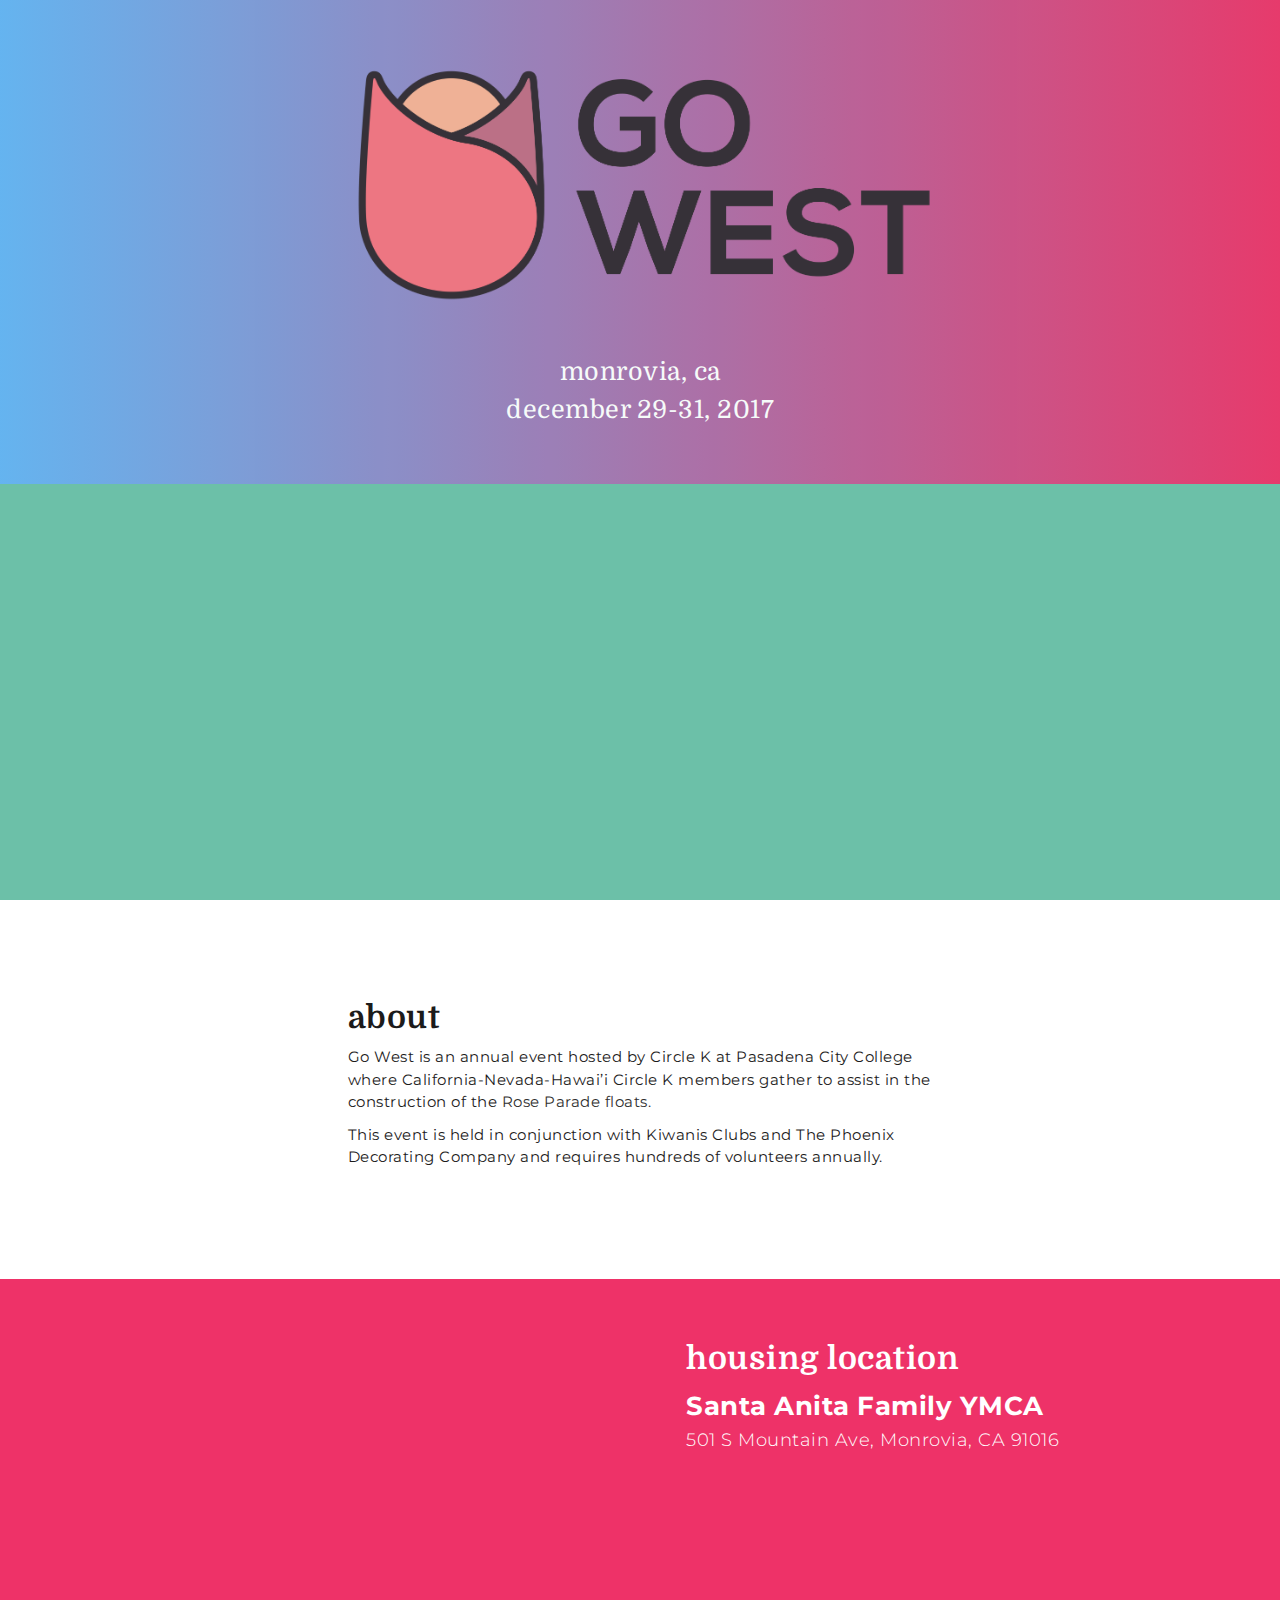
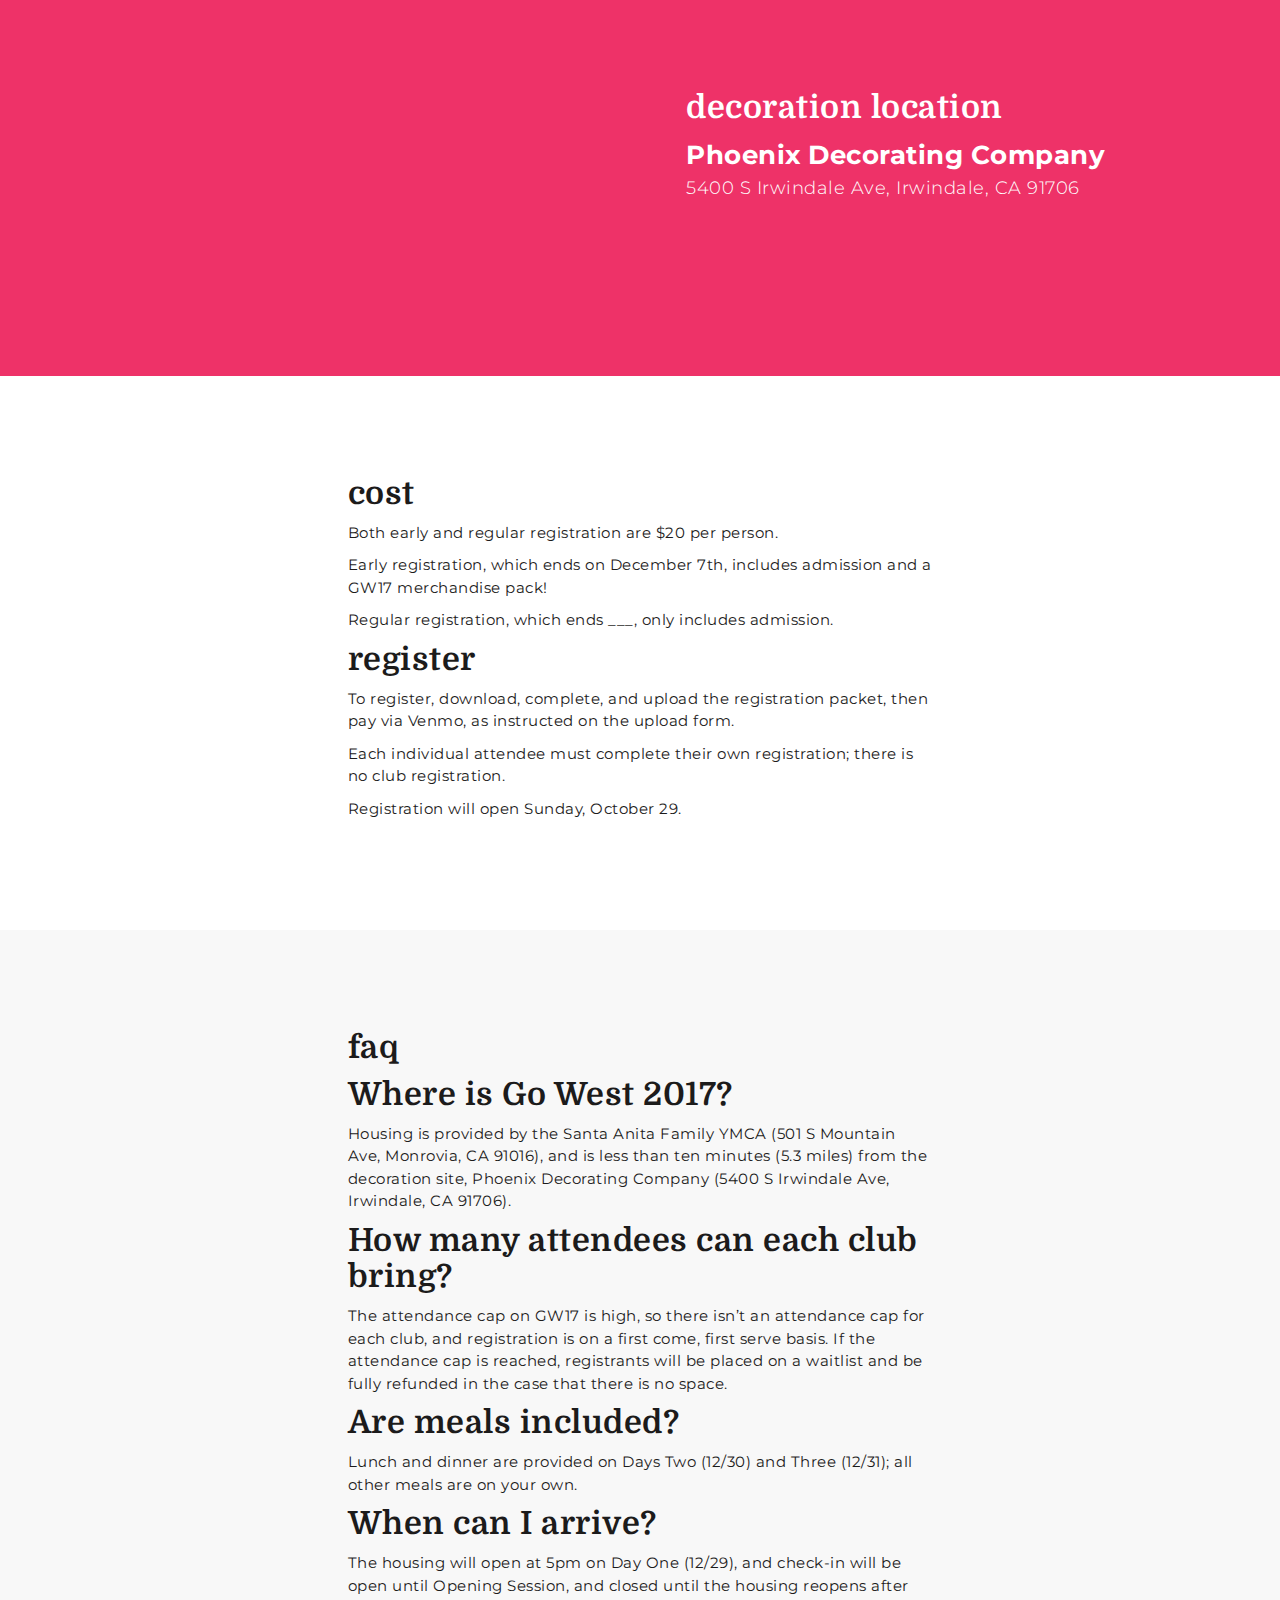
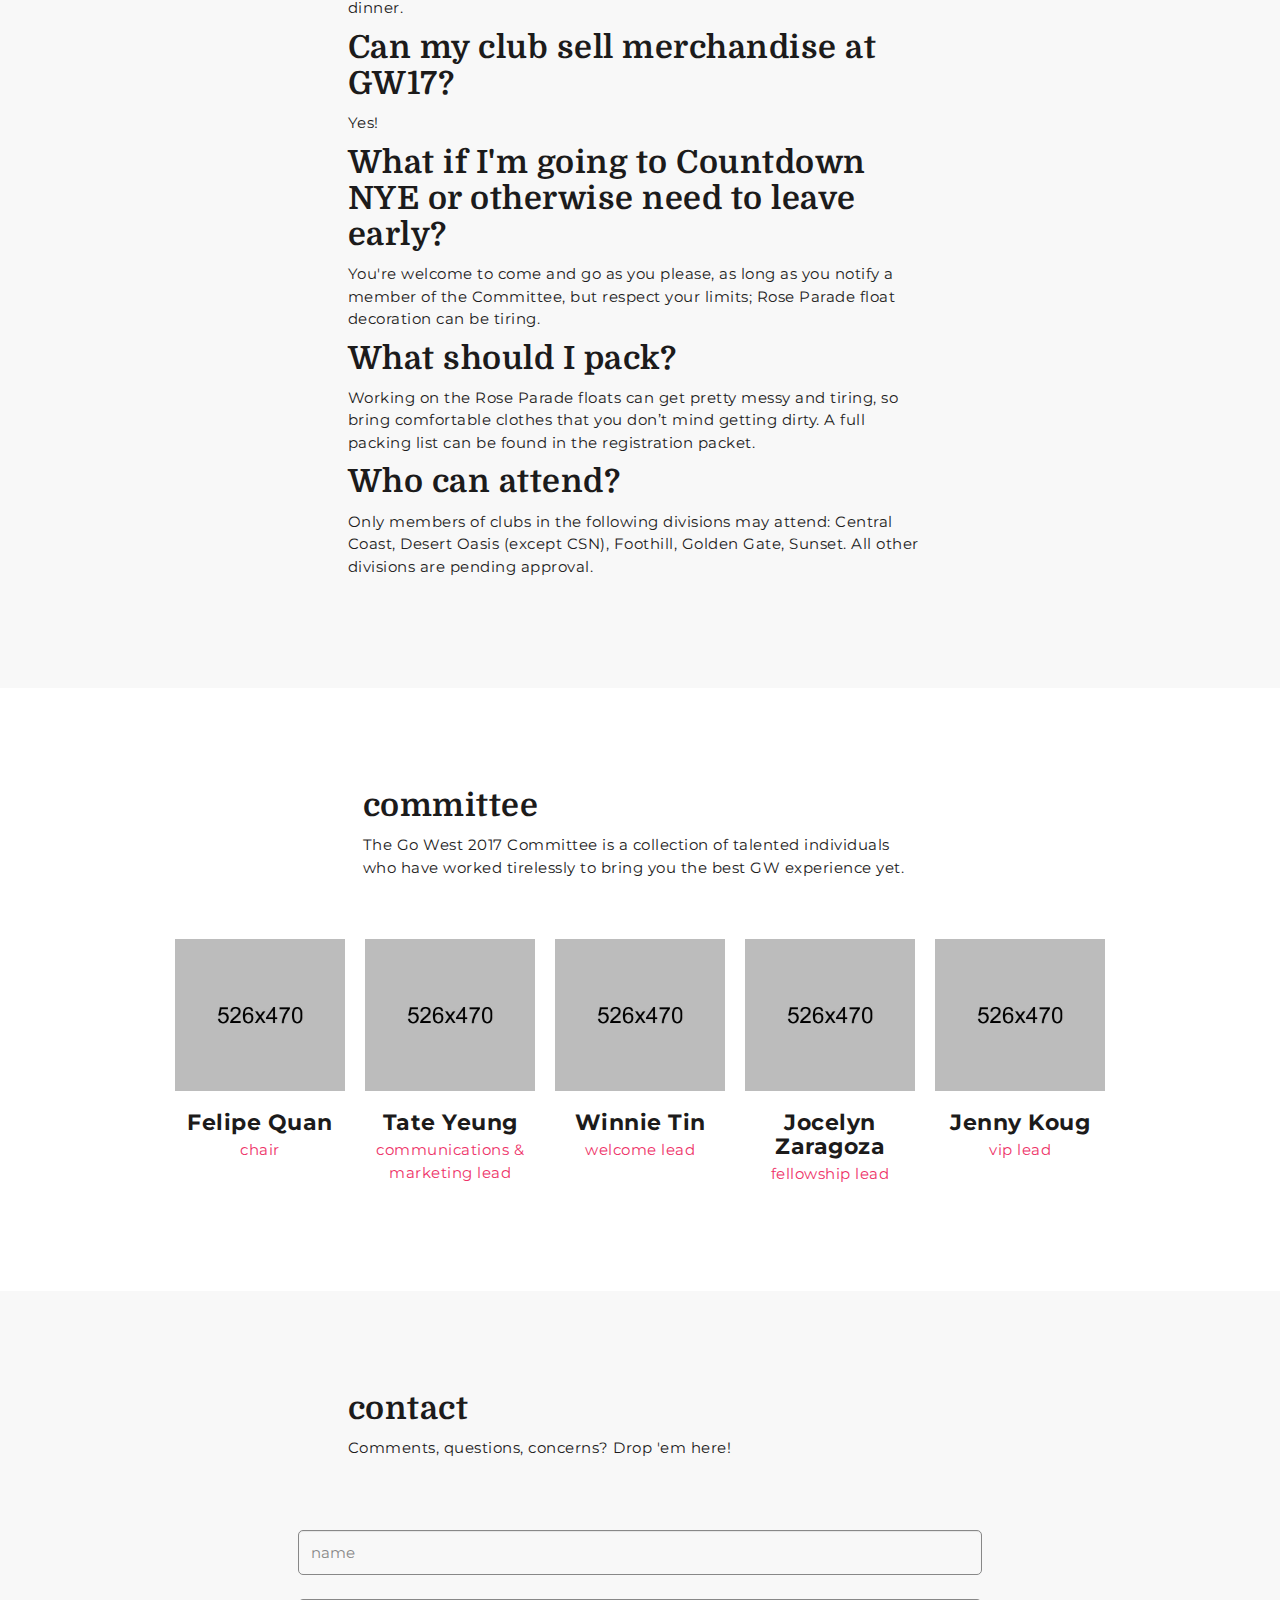
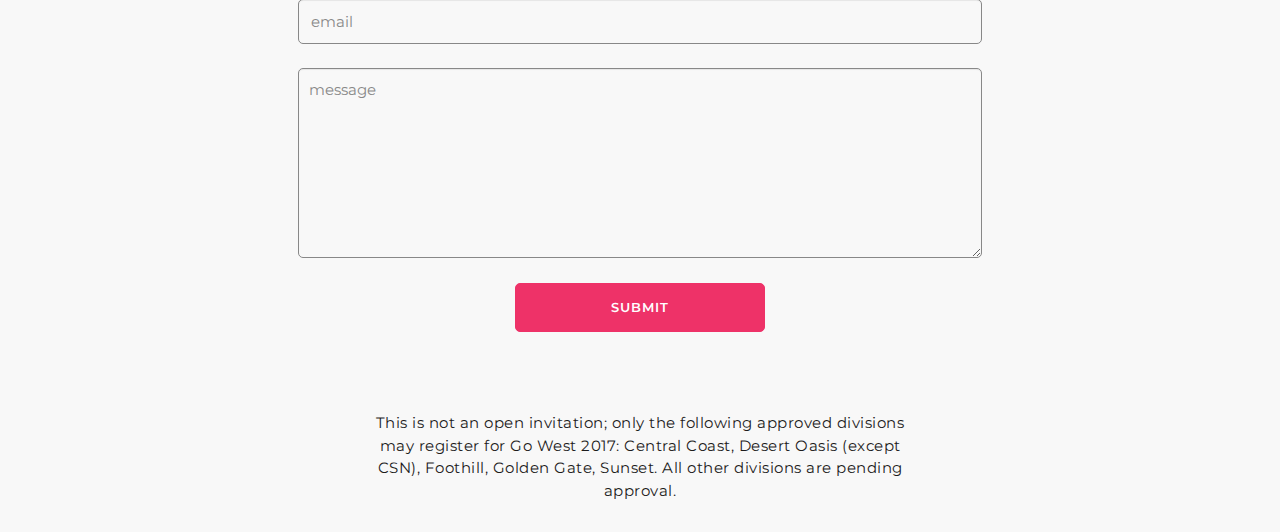
<file: index.html>
<!DOCTYPE html>
<html lang="en">
  <head>
    <meta charset="utf-8">
    <meta http-equiv="X-UA-Compatible" content="IE=edge">
    <meta name="viewport" content="width=device-width, initial-scale=1">
    <!-- The above 3 meta tags *must* come first in the head; any other head content must come *after* these tags -->
    <title>Go West 2017</title>
    <!-- Favicon -->
    <link rel="shortcut icon" type="image/icon" href="assets/images/logo_square.png"/>
    <!-- Font Awesome -->
    <link href="https://maxcdn.bootstrapcdn.com/font-awesome/4.6.3/css/font-awesome.min.css" rel="stylesheet">
    <!-- Bootstrap -->
    <link href="assets/css/bootstrap.min.css" rel="stylesheet">
    <!-- Slick slider -->
    <link href="assets/css/slick.css" rel="stylesheet">
    <!-- Theme color -->
    <link id="switcher" href="assets/css/theme-color/default-theme.css" rel="stylesheet">

    <!-- Chrome theme color -->
    <meta name="theme-color" content="#6cc0a8">

    <!-- Main Style -->
    <link href="style.css" rel="stylesheet">

    <!-- Fonts -->

    <!-- Open Sans for body font -->
  	<!-- <link href="https://fonts.googleapis.com/css?family=Open+Sans:300,400,400i,600,700,800" rel="stylesheet"> -->
  	<!-- Montserrat for title -->
  	<link href="https://fonts.googleapis.com/css?family=Montserrat:300,400" rel="stylesheet">

    <!-- brand font: domine -->
    <link href="https://fonts.googleapis.com/css?family=Domine" rel="stylesheet">
    <!-- font-family: 'Domine', serif; -->

    <!-- brand font: brutal -->
    <link href="assets/fonts/stylesheet.css" rel="stylesheet">




      <!-- HTML5 shim and Respond.js for IE8 support of HTML5 elements and media queries -->
      <!-- WARNING: Respond.js doesn't work if you view the page via file:// -->
      <!--[if lt IE 9]>
        <script src="https://oss.maxcdn.com/html5shiv/3.7.2/html5shiv.min.js"></script>
        <script src="https://oss.maxcdn.com/respond/1.4.2/respond.min.js"></script>
      <![endif]-->

      <meta
     name='viewport'
     content='width=device-width, initial-scale=1.0, maximum-scale=1.0, user-scalable=0'
/>
  </head>
  <body>

  	<!-- Start Header -->
	  <header id="mu-hero" class="" role="banner">
  		<div class="mu-hero-overlay">
  			<div class="container">
  				<div class="mu-hero-area">

  					<!-- Start hero featured area -->
  					<div class="mu-hero-featured-area">
  						<!-- Start center Logo -->
  						<div class="mu-logo-area">
  							<!-- text based logo -->
  							<!-- <a class="mu-logo" href="#">Eventoz</a> -->
  							<!-- image based logo -->
  							<a class="mu-logo" href="#"><img src="assets/images/wordmark.png" alt="go west logo"></a>
  						</div>
  						<!-- End center Logo -->

  						<div class="mu-hero-featured-content">

  							<!-- <h1>Go West</h1>
  							<h2>presented by Circle K International at Pasadena City College</h2>
  							<p class="mu-event-date-line">December 29-31, 2017</p> -->

                <h2>monrovia, ca</h2>
                <h2>december 29-31, 2017</h2>
  							<div class="mu-event-counter-area">
  								<div id="mu-event-counter"></div>
                  <!-- EARLY REGISTRATION COUNTER -->
                  <!-- <div id="mu-early-counter"></div> -->
  							</div>
  						</div>
  					</div>
  					<!-- End hero featured area -->
  				</div>
  			</div>
  		</div>
  	</header>
  	<!-- End Header -->

  	<!-- Start main content -->
  	<main role="main">

		<!-- Start About -->
		<section id="mu-about">
			<div class="container">
				<div class="row">
					<div class="col-md-6 col-md-offset-3">
						<div class="mu-about-area">
							<!-- Start Feature Content -->
							<div class="row">
										<h2>about</h2>
										<p>Go West is an annual event hosted by Circle K at Pasadena City College where California-Nevada-Hawai’i Circle K members gather to assist in the construction of the <a href="https://en.wikipedia.org/wiki/Rose_Parade_floats" target="_blank">Rose Parade floats.</a></p>
                    <p>This event is held in conjunction with Kiwanis Clubs and The Phoenix Decorating Company and requires hundreds of volunteers annually.</p>
							</div>
							<!-- End Feature Content -->

						</div>
					</div>
				</div>
			</div>
		</section>
		<!-- End About -->

		<!-- Start Venue -->
		<section id="mu-venue">
			<div class="mu-venue-area">

				<div class="row">
					<div class="col-md-6">
						<div class="mu-venue-map">
							<iframe src="https://www.google.com/maps/embed/v1/place?key=AIzaSyBO7XylK9NUvX1wHfMBZzA-9_16dDCNOJ0&q=place_id:ChIJQ5E_IhHZwoARzWvM5gI6aMw&zoom=10" width="100%" height="350" frameborder="0" style="border:0" allowfullscreen></iframe>
						</div>
					</div>

					<div class="col-md-6">
						<div class="mu-venue-address" >
							<h2 style="color: #fff">housing location<!--<i class="fa fa-chevron-right" aria-hidden="true"></i>--> </h2>
							<h3 style="color: #fff">Santa Anita Family YMCA</h3>
							<h4 style="color: #fff">501 S Mountain Ave, Monrovia, CA 91016</h4>
							<!-- <p>Lorem ipsum dolor sit amet, consectetur adipisicing elit. Dolorem reiciendis incidunt accusantium porro amet repellendus hic corporis fugiat officiis, sequi iste distinctio possimus dignissimos, veniam quae delectus. Fuga, modi, perferendis!</p> -->
						</div>
					</div>
				</div>

        <div class="row">
					<div class="col-md-6">
						<div class="mu-venue-map">
							<iframe src="https://www.google.com/maps/embed/v1/directions?key=AIzaSyBO7XylK9NUvX1wHfMBZzA-9_16dDCNOJ0&origin=place_id:ChIJQ5E_IhHZwoARzWvM5gI6aMw&destination=place_id:ChIJbxg_DwPYwoARGv_dujEp4qc&zoom=12" width="100%" height="350" frameborder="0" style="border:0" allowfullscreen></iframe>
						</div>
					</div>

					<div class="col-md-6">
						<div class="mu-venue-address" style="color: #fff">
							<h2 style="color: #fff">decoration location<!--<i class="fa fa-chevron-right" aria-hidden="true"></i>--> </h2>
							<h3 style="color: #fff">Phoenix Decorating Company</h3>
							<h4 style="color: #fff">5400 S Irwindale Ave, Irwindale, CA 91706</h4>
							<!-- <p>Lorem ipsum dolor sit amet, consectetur adipisicing elit. Dolorem reiciendis incidunt accusantium porro amet repellendus hic corporis fugiat officiis, sequi iste distinctio possimus dignissimos, veniam quae delectus. Fuga, modi, perferendis!</p> -->
						</div>
					</div>
				</div>
			</div>
		</section>
		<!-- End Venue -->

    <!-- Start Register -->
		<section id="mu-about">
			<div class="container">
				<div class="row">
					<div class="col-md-6 col-md-offset-3">
						<div class="mu-about-area">
							<!-- Start Feature Content -->
							<div class="row">
										<h2>cost</h2>
                    <p>Both early and regular registration are $20 per person.</p>
                    <p>Early registration, which ends on December 7th, includes admission and a GW17 merchandise pack!</p>
                    <p>Regular registration, which ends ___, only includes admission.</p>
                    <h2>register</h2>
										<p>To register, download, complete, and upload the registration packet, then pay via Venmo, as instructed on the upload form.</p>
                    <p>Each individual attendee must complete their own registration; there is no club registration.</p>
                    <p>Registration will open Sunday, October 29.
                    <!-- <a class="mu-register-btn" href="gw17_registrationpacket.pdf" download>download packet</a>
                    <a class="mu-register-btn" href="https://goo.gl/forms/5Z3FbF4sFgxHTzaF2" style="display:inline-block" target="_blank">upload packet</a> -->
							</div>
							<!-- End Feature Content -->

						</div>
					</div>
				</div>
			</div>
		</section>
		<!-- End Register -->

		<!-- Start FAQ -->
    <section id="mu-faq">
      <div class="container">
				<div class="row">
					<div class="col-md-6 col-md-offset-3" style="padding-bottom:100px">
						<div class="mu-about-area" style="padding-bottom:0">
							<!-- Start Feature Content -->
							<div class="row">
								<h2>faq</h2>
							</div>
              <div class="row" id="faqs">
                <h2>Where is Go West 2017?</h2>
                <p>Housing is provided by the Santa Anita Family YMCA (501 S Mountain Ave, Monrovia, CA 91016), and is less than ten minutes (5.3 miles) from the decoration site, Phoenix Decorating Company (5400 S Irwindale Ave, Irwindale, CA 91706).</p>
                <h2>How many attendees can each club bring?</h2>
                <p>The attendance cap on GW17 is high, so there isn’t an attendance cap for each club, and registration is on a first come, first serve basis. If the attendance cap is reached, registrants will be placed on a waitlist and be fully refunded in the case that there is no space.</p>
                <h2>Are meals included?</h2>
                <p>Lunch and dinner are provided on Days Two (12/30) and Three (12/31); all other meals are on your own.</p>
                <!-- <h2>Are non-dues paid members / non-CKI members invited?</h2>
                <p>Iunno lmfao</p> -->
                <h2>When can I arrive?</h2>
                <p>The housing will open at 5pm on Day One (12/29), and check-in will be open until Opening Session, and closed until the housing reopens after dinner.</p>
                <h2>Can my club sell merchandise at GW17?</h2>
                <p>Yes!</p>
                <h2>What if I'm going to Countdown NYE or otherwise need to leave early?</h2>
                <p>You're welcome to come and go as you please, as long as you notify a member of the Committee, but respect your limits; Rose Parade float decoration can be tiring.</p>
                <h2>What should I pack?</h2>
                <p>Working on the Rose Parade floats can get pretty messy and tiring, so bring comfortable clothes that you don’t mind getting dirty. A full packing list can be found in the registration packet. </p>
                <h2>Who can attend?</h2>
                <p>Only members of clubs in the following divisions may attend: Central Coast, Desert Oasis (except CSN), Foothill, Golden Gate, Sunset. All other divisions are pending approval.</p>


              </div>
							<!-- End Feature Content -->

						</div>
					</div>
				</div>
			</div>
    </section>
    <!-- End FAQ -->

    <!-- Start Committee -->
    <section id="mu-speakers">
      <div class="container">
        <div class="row">
					<div class="col-md-6 col-md-offset-3">
							<div class="row" style="padding-top:100px; padding-left:15px; padding-right: 15px">
										<h2>committee</h2>
										<p>The Go West 2017 Committee is a collection of talented individuals who have worked tirelessly to bring you the best GW experience yet.</p>
							</div>
					</div>
				</div>
        <div class="row" style="padding-bottom:100px">
          <div class="col-md-12">
              <!-- Start Committee Content -->
              <div class="mu-speakers-content">

                  <!-- Start single speaker -->
                  <div class="mu-single-speakers col-md-2 col-md-offset-1">
                    <img src="assets/images/speaker-1.jpg" alt="speaker img">
                    <div class="mu-single-speakers-info">
                      <h3>Felipe Quan</h3>
                      <p>chair</p>

                    </div>
                  </div>
                  <!-- End single speaker -->

                  <!-- Start single speaker -->
                  <div class="mu-single-speakers col-md-2">
                    <img src="assets/images/speaker-2.jpg" alt="speaker img">
                    <div class="mu-single-speakers-info">
                      <h3>Tate Yeung</h3>
                      <p>communications & marketing lead</p>

                    </div>
                  </div>
                  <!-- End single speaker -->


                  <!-- Start single speaker -->
                  <div class="mu-single-speakers col-md-2">
                    <img src="assets/images/speaker-3.jpg" alt="speaker img">
                    <div class="mu-single-speakers-info">
                      <h3>Winnie Tin</h3>
                      <p>welcome lead</p>

                    </div>
                  </div>
                  <!-- End single speaker -->


                  <!-- Start single speaker -->
                  <div class="mu-single-speakers col-md-2">
                    <img src="assets/images/speaker-4.jpg" alt="speaker img">
                    <div class="mu-single-speakers-info">
                      <h3>Jocelyn Zaragoza</h3>
                      <p>fellowship lead</p>

                    </div>
                  </div>
                  <!-- End single speaker -->

                  <!-- Start single speaker -->
                  <div class="mu-single-speakers col-md-2">
                    <img src="assets/images/speaker-1.jpg" alt="speaker img">
                    <div class="mu-single-speakers-info">
                      <h3>Jenny Koug</h3>
                      <p>vip lead</p>

                    </div>
                  </div>
                  <!-- End single speaker -->

              </div>
              <!-- End Speakers Content -->
            </div>
        </div>
      </div>
    </section>
    <!-- End Committee -->

		<!-- Start Contact -->
		<section id="mu-contact">
			<div class="container">
        <div class="row">
          <div class="col-md-6 col-md-offset-3">
						<div class="mu-about-area" style="padding-bottom:0">
							<div class="row">
										<h2>contact</h2>
										<p>Comments, questions, concerns? Drop 'em here!</p>
							</div>

						</div>
					</div>
        </div>
				<div class="row">
					<div class="col-md-12">
						<div class="mu-contact-area" style="padding-top:0">



							<!-- Start Contact Content -->
							<div class="mu-contact-content">
								<div class="row">

								<div class="col-md-12">
									<div class="mu-contact-form-area">
										<div id="form-messages"></div>
											<form id="ajax-contact" method="post" action="mailer.php" class="mu-contact-form">
												<div class="form-group">
													<input type="text" class="form-control" placeholder="name" id="name" name="name" required>
												</div>
												<div class="form-group">
													<input type="email" class="form-control" placeholder="email" id="email" name="email" required>
												</div>
												<div class="form-group">
													<textarea class="form-control" placeholder="message" id="message" name="message" required></textarea>
												</div>
												<button type="submit" class="mu-send-msg-btn"><span>SUBMIT</span></button>
								            </form>
										</div>
									</div>
								</div>
							</div>
							<!-- End Contact Content -->
						</div>
					</div>
				</div>
			</div>
		</section>
		<!-- End Contact -->

	</main>
	<!-- End main content -->


	<!-- Start footer -->
	<footer id="mu-footer" role="contentinfo">
			<div class="container">
				<div class="mu-footer-area">
					<!-- <div class="mu-footer-top">
						<div class="mu-social-media">
							<a href="#"><i class="fa fa-facebook"></i></a>
							<a href="#"><i class="fa fa-twitter"></i></a>
							<a href="#"><i class="fa fa-google-plus"></i></a>
							<a href="#"><i class="fa fa-linkedin"></i></a>
							<a href="#"><i class="fa fa-youtube"></i></a>
						</div>
					</div> -->
					<div class="mu-footer-bottom">
						<!-- <p class="mu-copy-right">&copy; Copyright <a rel="nofollow" href="http://markups.io">markups.io</a>. All right reserved.</p> -->
            <div class="col-md-6 col-md-offset-3"
            <p>This is not an open invitation; only the following approved divisions may register for Go West 2017: Central Coast, Desert Oasis (except CSN), Foothill, Golden Gate, Sunset. All other divisions are pending approval.
					</div>
				</div>
			</div>

	</footer>
	<!-- End footer -->


  <!-- jQuery library -->
  <script src="https://ajax.googleapis.com/ajax/libs/jquery/1.11.3/jquery.min.js"></script>
  <!-- Include all compiled plugins (below), or include individual files as needed -->
  <!-- Bootstrap -->
  <script src="assets/js/bootstrap.min.js"></script>
  <!-- Slick slider -->
  <script type="text/javascript" src="assets/js/slick.min.js"></script>
  <!-- Event Counter -->
  <script type="text/javascript" src="assets/js/jquery.countdown.min.js"></script>
  <!-- Ajax contact form  -->
  <script type="text/javascript" src="assets/js/app.js"></script>

  <!-- Custom js -->
	<script type="text/javascript" src="assets/js/custom.js"></script>


  <!-- Google Analytics -->
  <script async src="https://www.googletagmanager.com/gtag/js?id=UA-108574148-1"></script>
  <script>
    window.dataLayer = window.dataLayer || [];
    function gtag(){dataLayer.push(arguments);}
    gtag('js', new Date());

    gtag('config', 'UA-108574148-1');
  </script>

  </body>
</html>
</file>
<file: assets/css/theme-color/default-theme.css>
/*=======================================
Template Design By MarkUps	
Author URI : http://www.markups.io/
========================================*/

.mu-hero-overlay,
.mu-video-overlay {
	background-color: #EE3268;/* fallback for old browsers */
    background: -webkit-linear-gradient(to right, #64b3f4, #EE3268);  /* Chrome 10-25, Safari 5.1-6 */
    background: linear-gradient(to right, #64b3f4, #EE3268); /* W3C, IE 10+/ Edge, Firefox 16+, Chrome 26+, Opera 12+, Safari 7+ */

}

.mu-primary-btn:hover,
.mu-primary-btn:focus,
.mu-copy-right a:hover,
.mu-copy-right a:focus,
.mu-send-msg-btn:hover,
.mu-send-msg-btn:focus,
.mu-faq-content .panel-title a:hover,
.mu-faq-content .panel-title a:focus,
.mu-faq-content .panel-title a[aria-expanded="true"],
.mu-faq-content .panel-title a>span,
.mu-menu ul li a:hover,
.mu-menu ul li a:focus,
.mu-single-speakers-info p,
.mu-single-speakers-social li a:hover,
.mu-single-speakers-social li a:focus,
.mu-logo,
.mu-logo:hover,
.mu-logo:focus,
#mu-hero .navbar-default .navbar-brand,
.mu-navbar .mu-menu li a:hover,
.mu-navbar .mu-menu li a:focus,
.mu-single-event .mu-event-time {
	color: #EE3268;
}

.mu-speakers-slider .slick-next,
.mu-speakers-slider .slick-prev,
#mu-venue,
.mu-popular-price .mu-price-tag,
.mu-navbar .navbar-toggle,
.mu-navbar .navbar-toggle:hover,
.mu-navbar .navbar-toggle:focus,
.navbar-default .navbar-nav > .active > a, 
.navbar-default .navbar-nav > .active > a:focus, 
.navbar-default .navbar-nav > .active > a:hover,
.mu-schedule-menu li a:hover,
.mu-schedule-menu li a:focus,
.mu-schedule-menu li.active a,
.mu-schedule-menu li.active a:hover,
.mu-schedule-menu li.active a:focus {
	background-color: #EE3268;
}

.mu-social-media a:hover,
.mu-social-media a:focus {
	border: 1px solid #EE3268;
	color: #EE3268;
}

.mu-contact-form .form-control:focus,
.mu-schedule-menu li a {
	border: 1px solid #EE3268;    
} 

.mu-send-msg-btn,
.mu-send-msg-btn:focus,
.mu-register-btn:hover,
.mu-register-btn:focus,
.mu-popular-price .mu-register-btn {
	border: 1px solid #EE3268;
	background-color: #EE3268;
}

.mu-faq-content .panel-default > .panel-heading + .panel-collapse > .panel-body {
	border-top-color: #EE3268;

}

.mu-reg-submit-btn:hover,
.mu-reg-submit-btn:focus {
	background-color: #EE3268;
	border: 2px solid #EE3268;
}
</file>
<file: style.css>
/*
Template Name: Eventoz
Author: MarkUps
Author URI: http://www.markups.io/
Version: 1.0
*/


/* Table of Content
==================================================
#BASIC TYPOGRAPHY
#HEADER
#MENU
#ABOUT US
#VIDEO
#SCHEDULE
#SPEAKERS
#VENUE
#PRICING PLANS
#REGISTER FORM
#FAQ
#OUR
#CONTACT US
#FOOTER
#RESPONSIVE STYLE
*/


/*--------------------*/
/* BASIC TYPOGRAPHY */
/*--------------------*/

body,
html {

	height: 100%;
	width: 100%;
}

body {
	font-family: 'Montserrat', serif;
	font-size: 15px;
	letter-spacing: 0.5px;
	line-height: 1.5;
	color: #1c1b1b;
	width: 100%;
	overflow-x: hidden;
}

ul {
	padding: 0;
	margin: 0;
}

ul li {
	list-style: disc;
	font-size: 17px;
	line-height: 1.59;
}

a {
	text-decoration: none;
	color: #2f2f2f;
}

a:hover,
a:focus {
	outline: none;
	text-decoration: none;
}

h1,
h2,
h3,
h4,
h5,
h6 {
	font-family: 'Montserrat', sans-serif;
	font-weight: 700;
	margin-top: 0;
}


h1 {
	font-size: 38px;
}

h2 {
	font-size: 32px;
	line-height: 1.13;
	font-family: 'Domine', serif;
}

h3 {
	font-size: 26px;
}

h4 {
	font-size: 22px;
}

h5 {
	font-size: 20px;
}

h6 {
	font-size: 18px;
}

img {
	border: none;
	max-width: 100%;
}

code {
	background-color: #ee6e73;
	border-radius: 2px;
	color: #fff;
	padding: 2px 4px;
}

pre {
	background-color: #f8f8f8;
	border: 1px solid #eee;
	border-radius: 4px;
	padding: 10px;
}

pre code {
	background-color: transparent;
	color: #333;
}

del{
	text-decoration-color: #ee6e73;
}

kbd {
	background-color: #ddd;
	padding: 4px 6px;
	border-radius: 2px;
	color: ;
}

address {
	line-height: 1.5;
	padding-left: 10px;
}

dl dt {
	font-weight: 700;
}

dl dd {
	margin-left: 0;
}

blockquote {
	background-color: #f8f8f8;
	border-radius: 0 4px 4px 0;
	padding: 5px 15px;

}

blockquote p {
	margin-top: 10px;
}

button {
	padding: 5px 15px;
	border: none;
}

button:focus {
	outline: none;
	border: none;
}


/* ========= BUTTON =========*/

.mu-primary-btn {
	background-color: transparent;
	border-radius: 4px;
	border: 2px solid #ffffff;
	color: #fff;
	display: inline-block;
	font-size: 14px;
	font-weight: 700;
	letter-spacing: 1.5px;
	padding: 12px 35px;
	-webkit-transition: all 0.5s;
	transition: all 0.5s;
}

.mu-primary-btn:hover,
.mu-primary-btn:focus {
	background-color: #fff;
}

.mu-send-msg-btn {
	color: #555;
	font-size: 13px;
	font-weight: 600;
	letter-spacing: 1px;
	text-align: center;
	padding: 14px 24px;
	margin-top: 10px;
	-webkit-transition: all 0.5s;
	transition: all 0.5s;
	width: 250px;
	color: #fff;
	border-radius: 5px;
}

.mu-send-msg-btn:hover,
.mu-send-msg-btn:focus {
	background-color: #fff;
}



/*--------------------*/
/* HEADER */
/*--------------------*/

#mu-hero {
	/*background-image: url("assets/images/head-featured-bg.jpg");*/
	display: inline;
	float: left;
	width: 100%;
	min-height: 100%;
	background-position: center center;
	background-attachment: fixed;
	-webkit-background-size: cover;
	background-size: cover;
	background-color: #6cc0a8
}

.mu-hero-overlay {
	display: inline;
	float: left;
	opacity: 0.94;
	width: 100%;
	height: 100%;
}

.mu-logo-area {
	display: inline;
	float: left;
	text-align: center;
	width: 100%;
}

.mu-logo {
	font-size: 35px;
	font-family: 'Montserrat', sans-serif;
	display: inline-block;
	font-weight: 600;
	/*background: #fff;*/
	/*padding: 5px 20px;*/
	/*margin-bottom: 30px;*/
	width: 80%;
	max-width: 600px;
}


.mu-menu-btn {
	position: fixed;
	right: 15%;
	top: 50px;
	color: #fff;
	font-size: 25px;
	border: 2px solid #fff;
	padding: 5px 14px;
	z-index: 999;
	-webkit-transition: all 0.5s;
	-o-transition: all 0.5s;
	transition: all 0.5s;
}

.mu-menu-btn:hover,
.mu-menu-btn:focus {
	border: 2px solid #fff;
}



/*=== Featured section ===*/

.mu-hero-featured-area {
	display: inline;
	float: left;
	padding: 60px 0 0 0;
	width: 100%;
}

.mu-hero-featured-content {
	display: inline;
	float: right;
	margin-top: 50px;
	text-align: center;
	width: 100%;
}

.mu-hero-featured-content h1 {
	font-size: 45px;
	color: #fff;
	font-weight: 300;
	margin-bottom: 15px;
}


.mu-hero-featured-content h2 {
	color: #fff;
	font-size: 25px;
	font-weight: 300;
}

.mu-event-date-line {
	background-color: #fff;
	color: #333;
	padding: 5px 10px;
	display: inline-block;
	margin-top: 10px;
	font-weight: 600;
}

.mu-event-counter-area {
	display: inline;
	float: left;
	margin-top: 50px;
	width: 100%;
}

#mu-event-counter{
	display: inline;
	float: left;
	width: 100%;
	text-align: center;
}

.mu-event-counter-block {
	/*border: 2px solid #fff;
	border-radius: 50%;*/
	display: inline-block;
	/*height: 180px;
	width: 180px;*/
	text-align: center;
	font-size: 22px;
	color: #fff;
	margin: 0 20px;
	font-weight: 300;
}

.mu-event-counter-block span {
	display: block;
	font-size: 40px;
	font-weight: 700;
	/*padding-top: 56px;*/
	line-height: 40px;
}

/*--------------------*/
/* MENU */
/*--------------------*/

#mu-hero .navbar-default {
	background-color: #fff;
	border-color: #e7e7e7;
	padding: 5px 0;
}

.mu-navbar {
	top: -150px;
	transition: all 0.5s;
}

.mu-nav-show {
	top: 0px;
}

#mu-hero .navbar-default .navbar-brand {
	padding: 15px 15px;
	font-size: 28px;
	line-height: 20px;
}

.mu-navbar .mu-menu li a {
	color: #333;
	-webkit-transition: all 0.5s;
	-o-transition: all 0.5s;
	transition: all 0.5s;
}

.navbar-default .navbar-nav > .active > a,
.navbar-default .navbar-nav > .active > a:focus,
.navbar-default .navbar-nav > .active > a:hover {
	color: #fff;
}



/*--------------------*/
/* ABOUT US */
/*--------------------*/


#mu-about {
	background-color: #fff;
	display: inline;
	float: left;
	width: 100%;
}

.mu-about-area {
	display: inline;
	float: left;
	padding: 100px 0;
	width: 100%;
}

.mu-title-area {
	display: inline;
	float: left;
	text-align: center;
	padding: 0 120px;
	width: 100%;
}

.mu-title {
	color: #1c1b1b;
	margin-bottom: 15px;
	padding: 0;
	z-index: 10;
	text-transform: capitalize;
}

.mu-about-left {
	display: inline;
	float: left;
	width: 100%;
}

.mu-about-right {
	display: inline;
	float: left;
	margin-top: 30px;
	width: 100%;
}



/*--------------------*/
/* VIDEO */
/*--------------------*/


#mu-video {
	background-image: url("assets/images/about-video-bg.jpg");
	background-attachment: fixed;
	background-position: center center;
	-webkit-background-size: cover;
	background-size: cover;
	display: inline;
	float: left;
	width: 100%;
}

.mu-video-overlay {
	display: inline;
	float: left;
	opacity: 0.85;
	width: 100%;
}

.mu-video-area {
	display: inline;
	float: left;
	padding: 200px 0;
	text-align: center;
	width: 100%;
}

.mu-video-area h2 {
	color: #fff;
}

.mu-video-content {
	display: inline;
	float: left;
	width: 100%;
}

.mu-video-play-btn,
.mu-video-close-btn {
	color: #fff;
	font-size: 22px;
	border: 2px solid #fff;
	border-radius: 50%;
	width: 60px;
	display: inline-block;
	height: 60px;
	line-height: 55px;
	text-align: center;
	margin-top: 100px;
	-webkit-transition: all 0.5s;
	-o-transition: all 0.5s;
	transition: all 0.5s;
}

.mu-video-play-btn:hover,
.mu-video-play-btn:focus {
	color: #fff;
	-webkit-transform: scale(1.2);
	        transform: scale(1.2);
}

.mu-video-close-btn {
	border-radius: 50%;
	color: #fff;
	font-size: 18px;
	border: 2px solid #fff;
	position: absolute;
	top: 0;
	right: 15%;
	display: inline-block;
	height: 50px;
	line-height: 45px;
	text-align: center;
	margin-top: 100px;
	-webkit-transition: all 0.5s;
	-o-transition: all 0.5s;
	transition: all 0.5s;
	width: 50px;
}

.mu-video-close-btn:hover,
.mu-video-close-btn:focus {
	color: #fff;
	-webkit-transform: scale(1.2);
	        transform: scale(1.2);
}

.mu-video-iframe-area {
	background-color: rgba(0,0,0,0.84);
	position: fixed;
	top: 0;
	left: 0;
	right: 0;
	bottom: 0;
	width: 100%;
	height: 100%;
	padding: 12% 0;
	text-align: center;
	z-index: 9999;
	display: none;
	-webkit-transition: all 0.5s;
	-o-transition: all 0.5s;
	transition: all 0.5s;
}

.mu-video-iframe-display {
	display: block;
}

.mu-video-iframe-area iframe {

}


/*--------------------*/
/* EVENT SCHEDULE */
/*--------------------*/

#mu-schedule {
	background-color: #f8f8f8;
	display: inline;
	float: left;
	width: 100%;
}

.mu-schedule-area {
	display: inline;
	float: left;
	padding: 100px 0;
	width: 100%;
}

.mu-schedule-content-area  {
	display: inline;
	float: left;
	margin-top: 50px;
	width: 100%;
}

.mu-schedule-menu {
	text-align: center;
	border: none;
}


.mu-schedule-menu li {
	float: none;
	display: inline-block;
}

.mu-schedule-menu li a {
	border-radius: 0;
	margin: 0 10px;
	-webkit-transition: all 0.5s;
	-o-transition: all 0.5s;
	transition: all 0.5s;
}

.mu-schedule-menu li a:hover,
.mu-schedule-menu li a:focus,
.mu-schedule-menu li.active a,
.mu-schedule-menu li.active a:hover,
.mu-schedule-menu li.active a:focus {
	color: #fff;
}

.mu-schedule-content{
	margin-top: 50px;
}

.mu-event-timeline ul li {
	list-style-type: none;
	position: relative;
	width: 2px;
	margin: 0 auto;
	padding-top: 50px;
	background-color: #ddd;
	-webkit-transition: all 0.5s;
	-o-transition: all 0.5s;
	transition: all 0.5s;
}

.mu-event-timeline ul li::after {
	content: '';
	position: absolute;
	left: 50%;
	top: 70px;
	transform: translateX(-50%);
	height: 24px;
	width: 24px;
	border-radius: 50%;
	background: inherit;
}


.mu-event-timeline ul li .mu-single-event {
	background-color: #fff;
	-webkit-box-shadow: 0 0 16px 0 rgba(32,32,47,0.16);
	-moz-box-shadow: 0 0 16px 0 rgba(32,32,47,0.16);
	box-shadow: 0 0 16px 0 rgba(32,32,47,0.16);
	position: relative;
	top: 0;
	width: 400px;
	padding: 15px;
	text-align: left;
}

.mu-event-timeline ul li:nth-child(2n) .mu-single-event {
	left: 50px;
}

.mu-event-timeline ul li:nth-child(2n+1) .mu-single-event {
	left: -450px;
	text-align: right;
}

.mu-event-timeline ul li .mu-single-event img {
	height: 80px;
	width: 80px;
	float: left;
	border-radius: 50%;
	margin-right: 15px;
}

.mu-event-timeline ul li:nth-child(2n+1) .mu-single-event img {
	float: right;
	margin-right: 0;
	margin-left: 15px;
}

.mu-event-timeline ul li .mu-single-event::before {
	content: '';
	position: absolute;
	top: 23px;
	width: 0;
	height: 0;
	border-style: solid;
}

.mu-event-timeline ul li:nth-child(2n+1) .mu-single-event::before {
	right: -15px;
	border-width: 8px 0 8px 16px;
	border-color: transparent transparent transparent #fff;
}

.mu-event-timeline ul li:nth-child(2n) .mu-single-event::before {
	left: -16px;
	border-width: 8px 16px 8px 0;
	border-color: transparent #fff transparent transparent;
}

.mu-event-timeline ul li .mu-single-event h3 {
	margin-bottom: 5px;
	font-size: 16px;
}

.mu-event-timeline ul li .mu-single-event p {
	margin-bottom: 5px;
}

.mu-event-timeline ul li .mu-single-event span {
	font-size: 12px;
}


/*--------------------*/
/* SPEAKERS */
/*--------------------*/


#mu-speakers {
	background-color: #fff;
	display: inline;
	float: left;
	width: 100%;
}

.mu-speakers-area {
	display: inline;
	float: left;
	padding: 100px 0;
	width: 100%;
}

.mu-speakers-content{
	display: inline;
	float: left;
	margin-top: 50px;
	width: 100%;
}

.mu-single-speakers {
	padding: 0 10px;
	outline: none;
	text-align: center;
	-webkit-transition: all 0.3s ease 0s;
	transition: all 0.3s ease 0s;
}

.mu-speakers-slider .slick-next {
	right: -60px;
}

.mu-speakers-slider .slick-prev {
	left: -60px;
}

.mu-single-speakers-info {
	display: inline;
	float: left;
	margin-top: 20px;
	width: 100%;
}

.mu-single-speakers-info h3 {
	margin-bottom: 4px;
	font-size: 22px;
}

.mu-single-speakers-info p {
	margin-bottom: 5px;
}

.mu-single-speakers-social {

}

.mu-single-speakers-social li {
	display: inline-block;
}

.mu-single-speakers-social li a {
	display: inline-block;
	margin-right: 5px;
	-webkit-transition: all 0.5s;
	-o-transition: all 0.5s;
	transition: all 0.5s;
}


/*--------------------*/
/* VENUE */
/*--------------------*/

#mu-venue {
	display: inline;
	float: left;
	width: 100%;
}

.mu-venue-area {
	display: inline;
	float: left;
	width: 100%;
}

.mu-venue-map {
	display: inline;
	float: left;
	width: 100%;
}

.mu-venue-map iframe {
	margin-bottom: -8px;
}

.mu-venue-address {
	display: inline;
	float: left;
	width: 100%;
	padding: 10% 5%;
	color: #fff;
}

.mu-venue-address h2 i {
	margin-top: -4px;
	font-size: 22px;
	display: inline-block;
	vertical-align: middle;
}

.mu-venue-address h3 {
	margin-top: 15px;
	margin-bottom: 0px;
}

.mu-venue-address h4 {
	font-size: 18px;
	font-weight: 300;
	margin-top: 10px;
	margin-bottom: 25px;
}


/*--------------------*/
/* PRICING */
/*--------------------*/


#mu-pricing {
	background-color: #fff;
	display: inline;
	float: left;
	width: 100%;
}

.mu-pricing-area {
	display: inline;
	float: left;
	padding: 100px 0;
	width: 100%;
}

.mu-pricing-conten {
	display: inline;
	float: left;
	margin-top: 50px;
	width: 100%;
}

.mu-single-price {
	background-color: #f8f8f8;
	display: inline;
	float: left;
	text-align: center;
	position: relative;
	width: 100%;
	padding: 15px;
	overflow: hidden;
}

.mu-single-price-head {
	color: #555;
	display: inline;
	float: left;
	width: 100%;
	margin-bottom: 10px;
	margin-top: 10px;
}

.mu-single-price-head .mu-currency {
	font-weight: bold;
	font-size: 30px;
}

.mu-single-price-head .mu-rate {
	font-size: 60px;
	font-weight: bold;
	line-height: 0.9;
	letter-spacing: 3px;
}

.mu-single-price-head .mu-time {
	font-size: 16px;
	font-weight: 300;
	line-height: 0;
	font-style: italic;
}

.mu-single-price .mu-price-title {
	color: #555;
	font-size: 22px;
	padding: 10px 0;
}

.mu-single-price ul {
	list-style: none;
}

.mu-single-price ul li{
	list-style: none;
	color: #555;
}

.mu-register-btn {
	background-color: #fff;
	border: 1px solid #555;
	color: #555;
	margin-top: 20px;
	padding: 10px 40px;
	text-align: center;
	display: inline-block;
	margin-bottom: 20px;
	text-transform: uppercase;
	letter-spacing: 1.5px;
	-webkit-transition: all 0.5s;
	-o-transition: all 0.5s;
	transition: all 0.5s;
}

.mu-register-btn:hover,
.mu-register-btn:focus,
.mu-popular-price .mu-register-btn {
	color: #fff;
}

.mu-popular-price .mu-price-tag {
	color: #fff;
	display: inline-block;
	position: absolute;
	top: 15px;
	left: -62px;
	padding: 10px 60px;
	font-size: 15px;
	text-transform: uppercase;
	letter-spacing: 1.5px;
	font-weight: 700;
	transform: rotate(-45deg);
	text-align: center;
}

/*--------------------*/
/* REGISTER */
/*--------------------*/

#mu-register {
	background-image: url("assets/images/register-bg.jpg");
	background-position: center center;
	background-size: cover;
	background-attachment: fixed;
	display: inline;
	float: left;
	position: relative;
	width: 100%;
}

#mu-register::before {
	background: rgba(0,0,0,0.9);
	bottom: 0;
	content: '';
	left: 0;
	top: 0;
	right: 0;
	position: absolute;
	opacity: 0.9;
}

.mu-register-area {
	display: inline;
	float: left;
	padding: 150px 0;
	width: 100%;
}

.mu-register-area .mu-title,
.mu-register-area p {
	color: #fff;
}

.mu-register-content {
	display: inline;
	float: left;
	width: 100%;
	text-align: center;
	padding: 0 200px;
	margin-top: 50px;
}

.mu-register-form .form-group {
	margin-bottom: 25px;
}

.mu-register-form .form-control {
	height: 50px;
	color: #fff;
	background-color: transparent;
	border: 2px solid #fff;
}

.mu-register-form select.form-control option{
	color: #333;
}

.mu-register-form .form-control::-webkit-input-placeholder {
	color: #fff;
	font-size: 15px;
}

.mu-register-form .form-control:-moz-placeholder { /* Firefox 18- */
	color: #fff;
	font-size: 15px;
}

.mu-register-form .form-control::-moz-placeholder {  /* Firefox 19+ */
	color: #fff;
	font-size: 15px;
}

.mu-register-form .form-control:-ms-input-placeholder {
	color: #fff;
	font-size: 15px;
}

.mu-reg-submit-btn {
	background-color: transparent;
	border: 2px solid #fff;
	color: #fff;
	padding: 12px 75px;
	margin-top: 20px;
	letter-spacing: 1px;
	-webkit-transition: all 0.5s;
	-o-transition: all 0.5s;
	transition: all 0.5s;
}


/*--------------------*/
/* SPONSORS */
/*--------------------*/

#mu-sponsors {
	background-color: #fff;
	display: inline;
	float: left;
	width: 100%;
}

.mu-sponsors-area {
	display: inline;
	float: left;
	padding: 100px 0;
	width: 100%;
}

.mu-sponsors-content {
	display: inline;
	float: left;
	margin-top: 50px;
	width: 100%;
}

.mu-sponsors-single {
	background: #eee;
	display: inline;
	float: left;
	margin-top: 10px;
	margin-bottom: 15px;
	width: 100%;
}


/*--------------------*/
/* FAQ */
/*--------------------*/

#mu-faq {
	background-color: #f8f8f8;
	display: inline;
	float: left;
	position: relative;
	width: 100%;
}

.mu-faq-area {
	display: inline;
	float: left;
	padding: 150px 0;
	width: 100%;
}

.mu-faq-content {
	display: inline;
	float: left;
	width: 100%;
	text-align: center;
	padding: 0 150px;
	margin-top: 50px;
}

.mu-faq-content .panel-default {
	border-radius: 0;
	border-color: #fff;
	box-shadow: 0 2px 3px 0 rgba(0,0,0,0.06);
}

.mu-faq-content .panel-default > .panel-heading {
	color: #333;
	background-color: #fff;
	border-color: #ddd;
	padding: 0;

}

.mu-faq-content .panel-default > .panel-heading + .panel-collapse > .panel-body {
	text-align: left;
}


.mu-faq-content .panel-title {
	text-align: left;
	font-weight: 300;
}

.mu-faq-content .panel-title a {
	display: block;
	padding: 12px 15px;
	-webkit-transition: all 0.5s;
	-o-transition: all 0.5s;
	transition: all 0.5s;
}

.mu-faq-content .panel-title a>span {
	margin-right: 5px;
}


/*--------------------*/
/* CONTACT US */
/*--------------------*/

#mu-contact {
	background-color: #f8f8f8;
	display: inline;
	float: left;
	width: 100%;
}

.mu-contact-area {
	display: inline;
	float: left;
	padding: 100px 0 50px;
	width: 100%;
}

.mu-contact-header {
	display: inline;
	float: left;
	text-align: center;
	width: 100%;
	padding: 0 120px;
}

.mu-contact-content{
	display: inline;
	float: left;
	margin-top: 50px;
	padding: 0 20%;
	width: 100%;
}


.mu-contact-form-area {
	display: inline;
	float: left;
	width: 100%;
}

.mu-contact-form {
	text-align: center;
}

.mu-contact-form .form-group input {
	background: transparent;
	border-radius: 5px;
	color: #333;
	font-size: 15px;
	border: 1px solid #888;
	height: 45px;
	margin-bottom: 24px;
}

.mu-contact-form .form-group textarea {
	background: transparent;
	border: 1px solid #888;
	border-radius: 5px;
	color: #333;
	font-size: 18px;
	padding: 10px;
	height: 190px;
}

.mu-contact-form .form-control:focus {
	background-color: #fff;
    outline: 0;
    box-shadow: none;
}

.mu-contact-form .form-control::-webkit-input-placeholder {
	color: #888;
	font-size: 15px;
}

.mu-contact-form .form-control:-moz-placeholder { /* Firefox 18- */
	color: #888;
	font-size: 15px;
}

.mu-contact-form .form-control::-moz-placeholder {  /* Firefox 19+ */
	color: #888;
	font-size: 15px;
}

.mu-contact-form .form-control:-ms-input-placeholder {
	color: #888;
	font-size: 15px;
}

.mu-contact-form .button-default::after,
.mu-contact-form .button-default > span {
	padding: 12px 40px;
}

#form-messages {
	margin-bottom: 10px;
    background-color: #fff;
}

.success {
	padding: 1em;
	margin-bottom: 0.75rem;
	text-shadow: 0 1px 0 rgba(255, 255, 255, 0.5);
	color: #468847;
	background-color: #dff0d8;
	border: 1px solid #d6e9c6;
	-webkit-border-radius: 4px;
	 -moz-border-radius: 4px;
	      border-radius: 4px;
}

.error {
	padding: 1em;
	margin-bottom: 0.75rem;
	text-shadow: 0 1px 0 rgba(255, 255, 255, 0.5);
	color: #b94a48;
	background-color: #f2dede;
	border: 1px solid rgba(185, 74, 72, 0.3);
	-webkit-border-radius: 4px;
	 -moz-border-radius: 4px;
	      border-radius: 4px;
}



/*--------------------*/
/* FOOTER */
/*--------------------*/


#mu-footer {
	background-color: #f8f8f8;
	display: inline;
	float: left;
	width: 100%;
}

.mu-footer-area{
	display: inline;
	float: left;
	padding: 30px 0;
	text-align: center;
	width: 100%;
}

.mu-footer-top {
	display: inline;
	float: left;
	width: 100%;
}

.mu-social-media {
	display: inline;
	float: left;
	padding: 10px 0;
	width: 100%;
}

.mu-social-media a {
	border: 1px solid #19191a;
	border-radius: 50px;
	color: #19191a;
	display: inline-block;
	font-size: 12px;
	margin-right: 10px;
	text-align: center;
	text-decoration: none;
	transition: all 0.2s ease-in-out 0s;
	width: 35px;
	height: 35px;
	line-height: 35px;
	font-size: 15px;
}

.mu-footer-bottom {
	display: inline;
	float: left;
	width: 100%;
}

.mu-copy-right {
	margin-bottom: 0;
}

.mu-copy-right a {
	font-weight: 600;
	-webkit-transition: all 0.5s;
	-o-transition: all 0.5s;
	transition: all 0.5s;
}



/*--------------------*/
/* RESPONSIVE STYLE */
/*--------------------*/

@media (max-width: 1199px) {

	#mu-hero {
		min-height: auto;
		padding: 0 0 90px 0;
	}

	.mu-register-content {
		padding: 0 150px;
	}

	.mu-video-iframe-area {
		padding: 16% 0;
	}

	.mu-video-close-btn {
		top: 5%;
		right: 5%;
		margin-top: 0;
	}

	.mu-apps-screenshot-slider .slick-prev {
		left: -25px;
	}

	.mu-apps-screenshot-slider .slick-next {
		right: -25px;
	}


}

@media (max-width: 991px) {

	.mu-primary-btn {
		font-size: 14px;
		padding: 12px 22px;
	}

	.mu-navbar .mu-menu {
		margin-top: 5px;
	}

	.mu-navbar .mu-menu li a {
		font-size: 15px;
		padding: 10px 6px;
	}

	.mu-hero-featured-content h1 {
		font-size: 35px;
	}

	.mu-hero-featured-content h2 {
		font-size: 18px;
	}

	.mu-event-date-line {
		font-size: 14px;
	}

	.mu-event-counter-block {
		/*height: 130px;
		width: 130px;*/
		font-size: 16px;
		margin: 0 10px;
	}

	.mu-event-counter-block span {
		font-size: 30px;
		/*padding-top: 32px;*/
		line-height: 32px;
	}

	.mu-event-timeline ul li {
		margin-left: 15%;
	}

	.mu-event-timeline ul li:nth-child(2n+1) .mu-single-event {
		left: 50px;
		text-align: left;
	}

	.mu-event-timeline ul li:nth-child(2n+1) .mu-single-event::before {
		right: auto;
		left: -16px;
		border-width: 8px 16px 8px 0;
		border-color: transparent #fff transparent transparent;
	}

	.mu-event-timeline ul li:nth-child(2n+1) .mu-single-event img {
		float: left;
		margin-right: 15px;
		margin-left: 0;
	}

	.mu-video-iframe-area {
		padding: 16% 5%;
	}

	.mu-video-iframe-area iframe {
		width: 100%;
	}

	.mu-title-area {
		padding: 0 50px;
	}

	.mu-faq-content {
		padding: 0;
	}

	.mu-contact-right {
		margin-top: 50px;
	}

	.mu-menu-btn {
		right: 5%;
	}

	.mu-speakers-slider .slick-next {
		right: 0;
	}

	.mu-speakers-slider .slick-prev {
		left: 0;
	}

	.mu-speakers-slider .slick-next,
	.mu-speakers-slider .slick-prev {
		width: 40px;
		height: 40px;
	}

	.mu-speakers-slider .slick-prev::before,
	.mu-speakers-slider .slick-next::before {
		font-size: 18px;
	}

	.mu-single-speakers-info h3 {
		font-size: 18px;
	}

	.mu-pricing-conten {
		padding: 0 5%;
	}

	.mu-single-price {
		margin-bottom: 30px;
	}



}

@media (max-width: 767px) {

	/*.mu-logo img {
		width: 150px;
	}*/

	.mu-navbar .navbar-toggle .icon-bar {
		background-color: #fff;
	}

	.mu-navbar .mu-menu {
		padding: 0 15px;
	}

	.mu-video-close-btn {
		font-size: 16px;
		height: 40px;
		line-height: 35px;
		width: 40px;
	}



}


@media (max-width: 640px){

	#mu-hero {
		height: auto;
		padding: 0 0 70px 0;
	}

	.mu-event-counter-block {
		/*height: 100px;
		width: 100px;*/
		font-size: 15px;
	}

	.mu-event-counter-block span {
		font-size: 22px;
		/*padding-top: 22px;*/
		line-height: 25px;
	}

	.mu-title-area {
		padding: 0;
	}

	.mu-video-iframe-area {
		padding: 5% 5%;
	}

	.mu-video-iframe-area iframe {
		width: 100%;
		height: 100%;
	}

	.mu-register-content {
		padding: 0 100px;
	}

	.mu-contact-content {
		padding: 0 10%;
	}


}


@media (max-width: 480px) {


	body {
		font-size: 14px;
	}

	.mu-logo {
		/*margin-bottom: 10px;*/
		font-size: 30px;
	}

	.mu-hero-featured-area {
		padding: 60px 0 0 0;
	}

	.mu-hero-featured-content {
		margin-top: 20px;
	}

	.mu-hero-featured-content h1 {
		font-size: 25px;
	}

	.mu-hero-featured-content h2 {
		font-size: 14px;
	}

	.mu-event-date-line {
		font-size: 12px;
	}

	.mu-event-counter-area {
		margin-top: 20px;
	}

	.mu-event-counter-block span {
		font-size: 18px;
		/*padding-top: 16px;*/
		line-height: 20px;
	}

	.mu-event-counter-block {
		/*height: 75px;
		width: 75px;*/
		font-size: 12px;
		margin: 0 5px;
	}

	.mu-video-close-btn {
		top: 2%;
		right: 5%;
		height: 40px;
		line-height: 35px;
		width: 40px;
	}

	.mu-menu-close-btn {
		right: 5%;
		top: 30px;
	}

	.mu-video-area {
		padding: 100px 0;
	}

	.mu-video-iframe-area {
		padding: 10% 5%;
	}

	.mu-video-iframe-area iframe {
		height: 250px;
	}

	h2 {
		font-size: 28px;
	}

	h3 {
		font-size: 24px;
	}

	h4 {
		font-size: 20px;
	}

	.mu-schedule-content {
		margin-top: 30px;
	}

	.mu-schedule-menu li {
		margin-bottom: 15px;
	}

	.mu-schedule-menu li a {
		font-size: 15px;
	}

	.mu-event-timeline ul li {
		margin-left: 5%;
	}

	.mu-event-timeline ul li .mu-single-event,
	.mu-event-timeline ul li:nth-child(2n+1) .mu-single-event,
	.mu-event-timeline ul li:nth-child(2n) .mu-single-event {
		left: 30px;
		width: 350px;
	}

	.mu-event-timeline ul li .mu-single-event h3 {
		margin-bottom: 5px;
		font-size: 14px;
	}

	.mu-venue-address h4 {
		font-size: 16px;
	}

	.mu-register-content,
	.mu-contact-content {
		padding: 0 5%;
	}

	.mu-faq-content .panel-title {
		font-size: 14px;
	}


}


@media (max-width: 360px) {

	/*.mu-logo img {
		width: 120px;
	}*/

	.mu-hero-featured-area {
		padding: 30px 0 0 0;
	}

	.mu-event-counter-block {
		/*height: 56px;
		width: 56px;*/
		font-size: 10px;
	}

	.mu-event-counter-block span {
		font-size: 16px;
		/*padding-top: 10px;*/
		line-height: 16px;
	}

	.mu-video-area {
		padding: 50px 0;
	}

	.mu-video-iframe-area {
		padding: 15% 5%;
	}

	.mu-video-play-btn, .mu-video-close-btn {
		font-size: 18px;
		width: 50px;
		height: 50px;
		line-height: 46px;
		margin-top: 50px;
	}

	h2 {
		font-size: 25px;
	}

	.mu-event-timeline ul li .mu-single-event,
	.mu-event-timeline ul li:nth-child(2n+1) .mu-single-event,
	.mu-event-timeline ul li:nth-child(2n) .mu-single-event {
		left: 30px;
		width: 280px;
	}
}



@media (max-width: 320px) {

	.mu-video-iframe-area {
		padding: 30% 5%;
	}

	.mu-event-timeline ul li .mu-single-event,
	.mu-event-timeline ul li:nth-child(2n+1) .mu-single-event,
	.mu-event-timeline ul li:nth-child(2n) .mu-single-event {
		left: 30px;
		width: 250px;
	}

	h2 {
		font-size: 22px;
	}



}
</file>
<file: assets/fonts/stylesheet.css>
/*! Generated by Font Squirrel (https://www.fontsquirrel.com) on October 21, 2017 */



@font-face {
    font-family: 'brutal_typeblack';
    src: url('brutaltype-black-webfont.woff2') format('woff2'),
         url('brutaltype-black-webfont.woff') format('woff');
    font-weight: normal;
    font-style: normal;

}




@font-face {
    font-family: 'brutal_typebold';
    src: url('brutaltype-bold-webfont.woff2') format('woff2'),
         url('brutaltype-bold-webfont.woff') format('woff');
    font-weight: normal;
    font-style: normal;

}




@font-face {
    font-family: 'brutal_typeextra_bold';
    src: url('brutaltype-extrabold-webfont.woff2') format('woff2'),
         url('brutaltype-extrabold-webfont.woff') format('woff');
    font-weight: normal;
    font-style: normal;

}




@font-face {
    font-family: 'brutal_typeextra_light';
    src: url('brutaltype-extralight-webfont.woff2') format('woff2'),
         url('brutaltype-extralight-webfont.woff') format('woff');
    font-weight: normal;
    font-style: normal;

}




@font-face {
    font-family: 'brutal_typelight';
    src: url('brutaltype-light-webfont.woff2') format('woff2'),
         url('brutaltype-light-webfont.woff') format('woff');
    font-weight: normal;
    font-style: normal;

}




@font-face {
    font-family: 'brutal_typemedium';
    src: url('brutaltype-medium-webfont.woff2') format('woff2'),
         url('brutaltype-medium-webfont.woff') format('woff');
    font-weight: normal;
    font-style: normal;

}




@font-face {
    font-family: 'brutal_typethin';
    src: url('brutaltype-thin-webfont.woff2') format('woff2'),
         url('brutaltype-thin-webfont.woff') format('woff');
    font-weight: normal;
    font-style: normal;

}




@font-face {
    font-family: 'brutal_typeregular';
    src: url('brutaltype-webfont.woff2') format('woff2'),
         url('brutaltype-webfont.woff') format('woff');
    font-weight: normal;
    font-style: normal;

}
</file>
